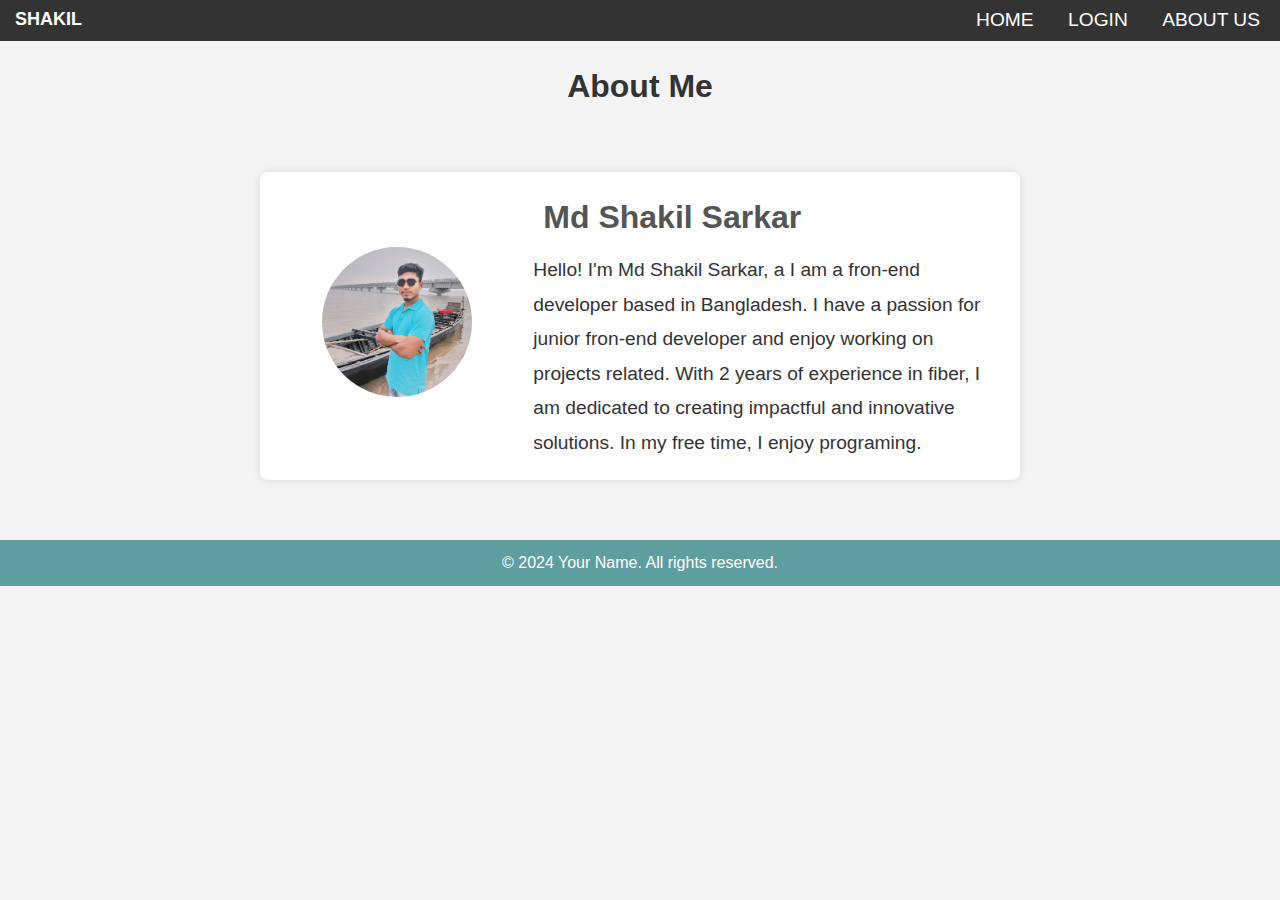
<file: about.html>
<!DOCTYPE html>
<html lang="en">
<head>
    <meta charset="UTF-8">
    <meta name="viewport" content="width=device-width, initial-scale=1.0">
    <title>About Me</title>
    <link rel="stylesheet" href="css/about.css">
</head>
<body>
    <header>
        <nav class="navbar">
          <h2>SHAKIL</h2>
            <ul>
                <li><a href="index.html">HOME</a></li>
                <li><a href="login.html">LOGIN</a></li>
                <li><a href="about.html">ABOUT US</a></li>
            </ul>
        </nav>
      <h1>About Me</h1>
    </header>

    <main>
        <section class="about">
            <div class="profile-image">
                <img src="img/profile.jpg" alt="Your Name">
            </div>
            <div class="description">
                <h2>Md Shakil Sarkar</h2>
                <p>Hello! I'm Md Shakil Sarkar, a I am a fron-end developer based in Bangladesh. I have a passion for junior fron-end developer and enjoy working on projects related. With 2 years of experience in fiber, I am dedicated to creating impactful and innovative solutions. In my free time, I enjoy programing.</p>
            </div>
        </section>
    </main>

    <footer>
        <p>&copy; 2024 Your Name. All rights reserved.</p>
    </footer>
</body>
</html>
</file>
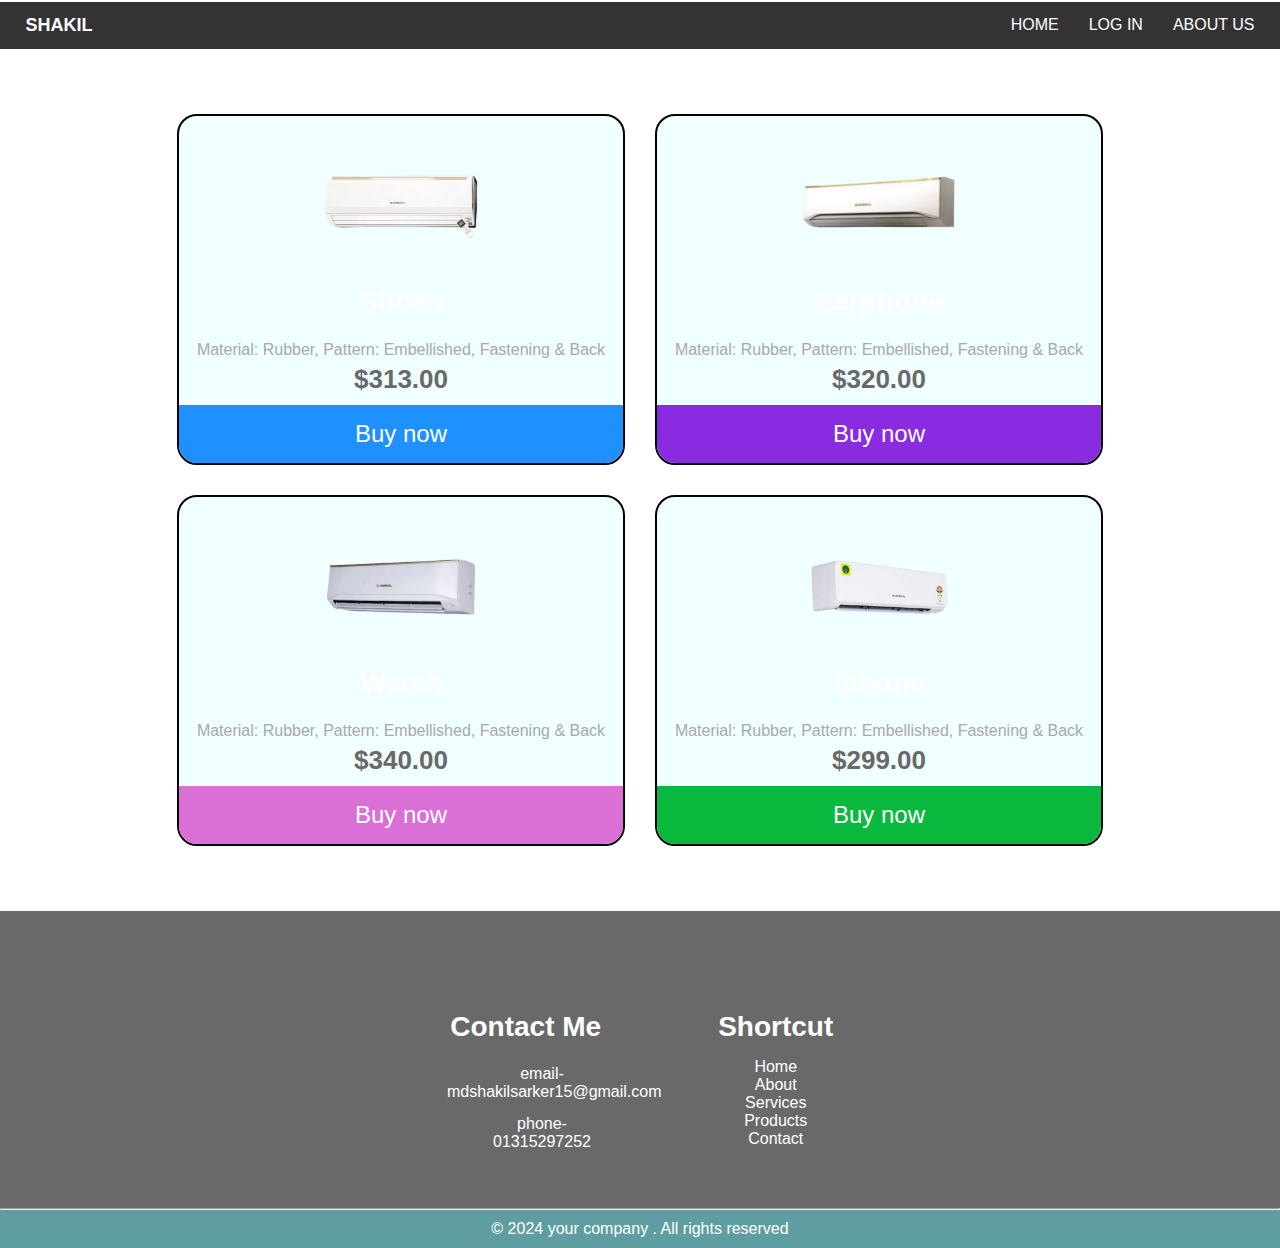
<file: ac.html>
<!doctype html>
<html>
<head>
    <meta charset="UTF-8">
    <title>ac</title>
    <meta name="viewport" content="width=device-width, initial-scale=1">
    <meta name="author" content="Supherhero">
    <meta name="keywords" content="programming hero,learn programming">
    <link rel="shortcut icon" href="images/favicon.ico" type="image/vnd.microsoft.icon">
    


    <link rel="stylesheet" href="css/ac.css">
</head>
<body>


  <div>
    <div class="header">
        <nav>
          <h2 class="text">Shakil</h2>
           <ul style="list-style-type:none" class="list1">
              <li class="text"><a href="index.html">Home</a></li>
              <li class="text"><a href="login.html">log in</a></li>
              <li class="text"><a href="about.html" >About us</a></li>
           </ul>
        </nav>
    </div>


      <div class="gallery">
    
     <div class="content">
      <img src="img/ac1.png">
      <h3>Shoes</h3>
      <p>Material: Rubber, Pattern: Embellished, Fastening & Back </p>
      <h6>$313.00</h6>
      <button class="buy-1">Buy now</button>
    </div>
    
    <div class="content">
      <img src="img/ac2.png">
      <h3>Earphone</h3>
      <p>Material: Rubber, Pattern: Embellished, Fastening & Back </p>
      <h6>$320.00</h6>
      <button class="buy-2">Buy now</button>
    </div>
    
    <div class="content">
      <img src="img/ac3.png">
      <h3>Watch</h3>
      <p>Material: Rubber, Pattern: Embellished, Fastening & Back </p>
      <h6>$340.00</h6>
      <button class="buy-3">Buy now</button>
    </div>
    
    <div class="content">
      <img src="img/ac4.png">
      <h3>Iphone</h3>
      <p>Material: Rubber, Pattern: Embellished, Fastening & Back </p>
      <h6>$299.00</h6>
      <button class="buy-4">Buy now</button>
    </div>
</div>

      <footer>
        <div class="container">
          <div class="footer-content">
            <h3 class="hhh">Contact Me</h3>
            <p class="hhh">email- <br>mdshakilsarker15@gmail.com</p>
            <p class="hhh">phone- <br>01315297252</p>
          </div>
          <div class="footer-content">
            <h3 class="hhh">Shortcut</h3>
            <ul class="list">
              <li><a href="index.html">Home</a></li>
              <li><a href="about.html">About</a></li>
              <li><a href="">Services</a></li>
              <li><a href="">Products</a></li>
              <li><a href="contact.html">Contact</a></li>
            </ul>
      </footer>
          <hr>
          <div class="copy"> 
            &copy; 2024 your company . All rights reserved
          </div>
        </div>
      </div>


</body>
</file>
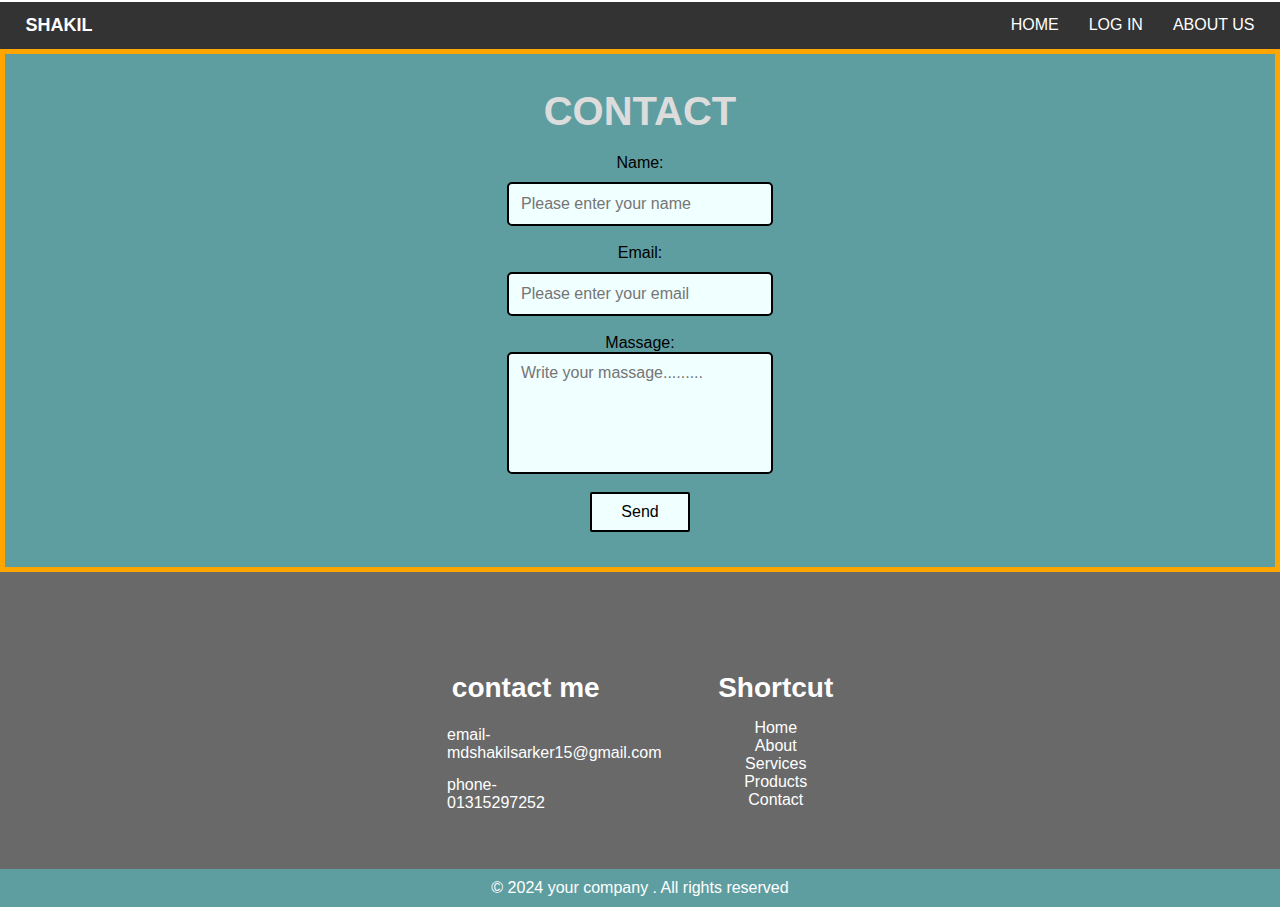
<file: contact.html>
<!DOCTYPE html>

<html>
<head>
  <meta http-equiv="CONTENT-TYPE" content="text/html; charset=UTF-8">
  <link rel="stylesheet" href="css/contact.css"/>
  <title>contact</title>
</head>
<body>
        <nav>
          <h2 class="text">Shakil</h2>
           <ul style="list-style-type:none" class="list1">
              <li class="text"><a href="index.html">Home</a></li>
              <li class="text"><a href="login.html">log in</a></li>
              <li class="text"><a href="about.html" >About us</a></li>
           </ul>
        </nav>
  <div>
    <form class="first">
      <h1>Contact</h1>
      <label class="ab"for="name">Name:</label> <br>
     <input class="bttn btn btn-primary"id="name" type="name" placeholder="Please enter your name"> <br>
      <br>
    <label class="ab" for="email">Email:</label> <br>
    <input class="bttn btn btn-primary"id="email" type="email" placeholder="Please enter your email"> <br>
      <br>
    <label class="ab" for="comment">Massage:</label> <br>
    <input class="comment" id="comment" type="comment" placeholder="Write your massage........."> <br>

      <br>
      <button class="btt btn btn-primary">Send</button>
      <br>
      </div>
        <footer>
        <div class="container">
          <div class="footer-content">
            <h3>contact me</h3>
            <p>email-<a href=""><br>mdshakilsarker15@gmail.com</a></p>
            <p>phone- <a href=""><br>01315297252</a></p>
          </div>
          <div class="footer-content">
            <h3>Shortcut</h3>
            <ul class="list">
              <li><a href="index.html">Home</a></li>
              <li><a href="">About</a></li>
              <li><a href="">Services</a></li>
              <li><a href="">Products</a></li>
              <li><a href="contact.html">Contact</a></li>
            </ul>
      </footer>
          <div class="copy"> 
            &copy; 2024 your company . All rights reserved
          </div>
      </div>
</body>
</html>
</file>
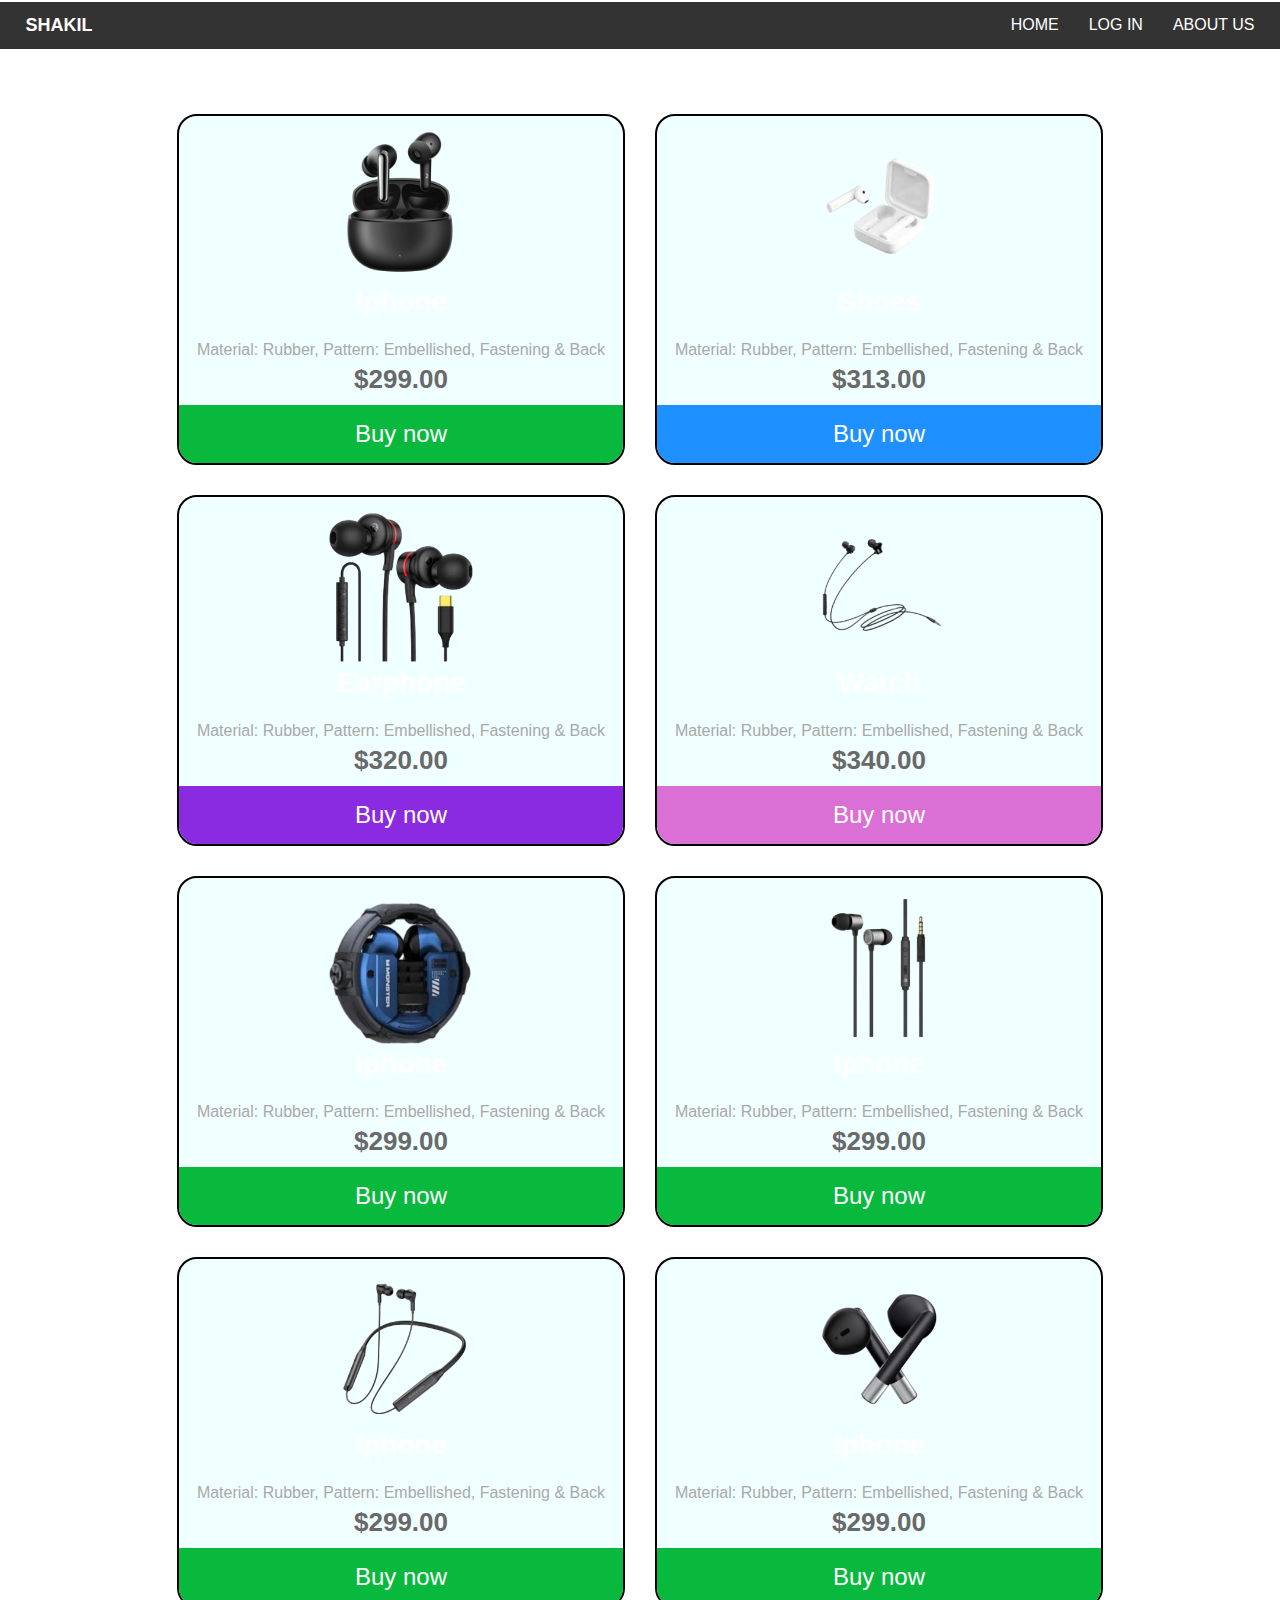
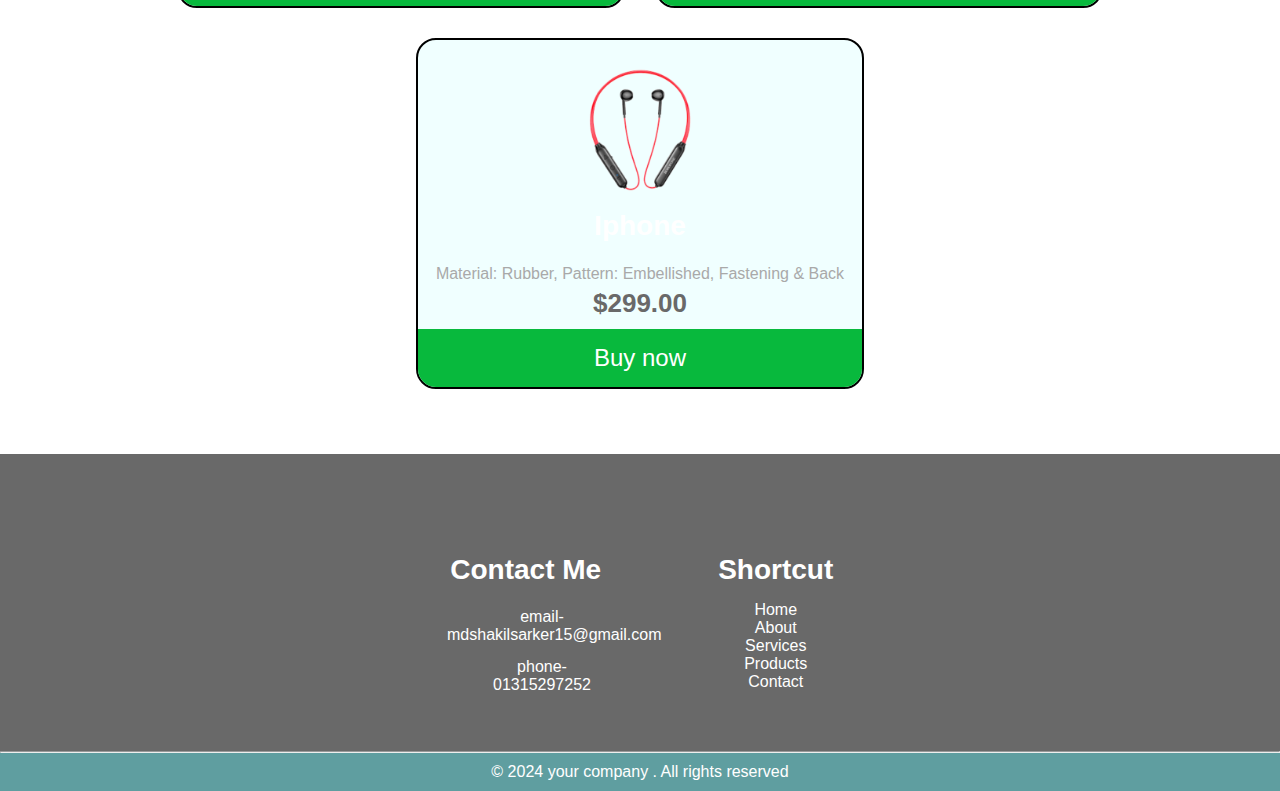
<file: earphone.html>
<!doctype html>
<html>
<head>
    <meta charset="UTF-8">
    <title>earphone</title>
    <meta name="viewport" content="width=device-width, initial-scale=1">
    <meta name="author" content="Supherhero">
    <meta name="keywords" content="programming hero,learn programming">
    <link rel="shortcut icon" href="images/favicon.ico" type="image/vnd.microsoft.icon">
    


    <link rel="stylesheet" href="css/mobile.css">
</head>
<body>


  <div>
    <div class="header">
        <nav>
          <h2 class="text">Shakil</h2>
           <ul style="list-style-type:none" class="list1">
              <li class="text"><a href="index.html">Home</a></li>
              <li class="text"><a href="login.html">log in</a></li>
              <li class="text"><a href="about.html" >About us</a></li>
           </ul>
        </nav>
    </div>


   <div class="gallery">
   
    <div class="content">
      <img src="img/earphone.png">
      <h3>Iphone</h3>
      <p>Material: Rubber, Pattern: Embellished, Fastening & Back </p>
      <h6>$299.00</h6>
      <button class="buy-4">Buy now</button>
    </div>
    
     <div class="content">
      <img src="img/ep1.png">
      <h3>Shoes</h3>
      <p>Material: Rubber, Pattern: Embellished, Fastening & Back </p>
      <h6>$313.00</h6>
      <button class="buy-1">Buy now</button>
    </div>
    
    <div class="content">
      <img src="img/ep2.png">
      <h3>Earphone</h3>
      <p>Material: Rubber, Pattern: Embellished, Fastening & Back </p>
      <h6>$320.00</h6>
      <button class="buy-2">Buy now</button>
    </div>
    
    <div class="content">
      <img src="img/ep3.png">
      <h3>Watch</h3>
      <p>Material: Rubber, Pattern: Embellished, Fastening & Back </p>
      <h6>$340.00</h6>
      <button class="buy-3">Buy now</button>
    </div>
    
    <div class="content">
      <img src="img/ep8.png">
      <h3>Iphone</h3>
      <p>Material: Rubber, Pattern: Embellished, Fastening & Back </p>
      <h6>$299.00</h6>
      <button class="buy-4">Buy now</button>
    </div>
    
    
    <div class="content">
      <img src="img/ep4.png">
      <h3>Iphone</h3>
      <p>Material: Rubber, Pattern: Embellished, Fastening & Back </p>
      <h6>$299.00</h6>
      <button class="buy-4">Buy now</button>
    </div>
    
    <div class="content">
      <img src="img/ep5.png">
      <h3>Iphone</h3>
      <p>Material: Rubber, Pattern: Embellished, Fastening & Back </p>
      <h6>$299.00</h6>
      <button class="buy-4">Buy now</button>
    </div>
    
    <div class="content">
      <img src="img/ep6.png">
      <h3>Iphone</h3>
      <p>Material: Rubber, Pattern: Embellished, Fastening & Back </p>
      <h6>$299.00</h6>
      <button class="buy-4">Buy now</button>
    </div>  
    
    <div class="content">
      <img src="img/ep7.png">
      <h3>Iphone</h3>
      <p>Material: Rubber, Pattern: Embellished, Fastening & Back </p>
      <h6>$299.00</h6>
      <button class="buy-4">Buy now</button>
    </div>

</div>

      <footer>
        <div class="container">
          <div class="footer-content">
            <h3 class="hhh">Contact Me</h3>
            <p class="hhh">email- <br>mdshakilsarker15@gmail.com</p>
            <p class="hhh">phone- <br>01315297252</p>
          </div>
          <div class="footer-content">
            <h3 class="hhh">Shortcut</h3>
            <ul class="list">
              <li><a href="index.html">Home</a></li>
              <li><a href="about.html">About</a></li>
              <li><a href="#">Services</a></li>
              <li><a href="#">Products</a></li>
              <li><a href="contact.html">Contact</a></li>
            </ul>
      </footer>
          <hr>
          <div class="copy"> 
            &copy; 2024 your company . All rights reserved
          </div>
        </div>
      </div>


</body>
</file>
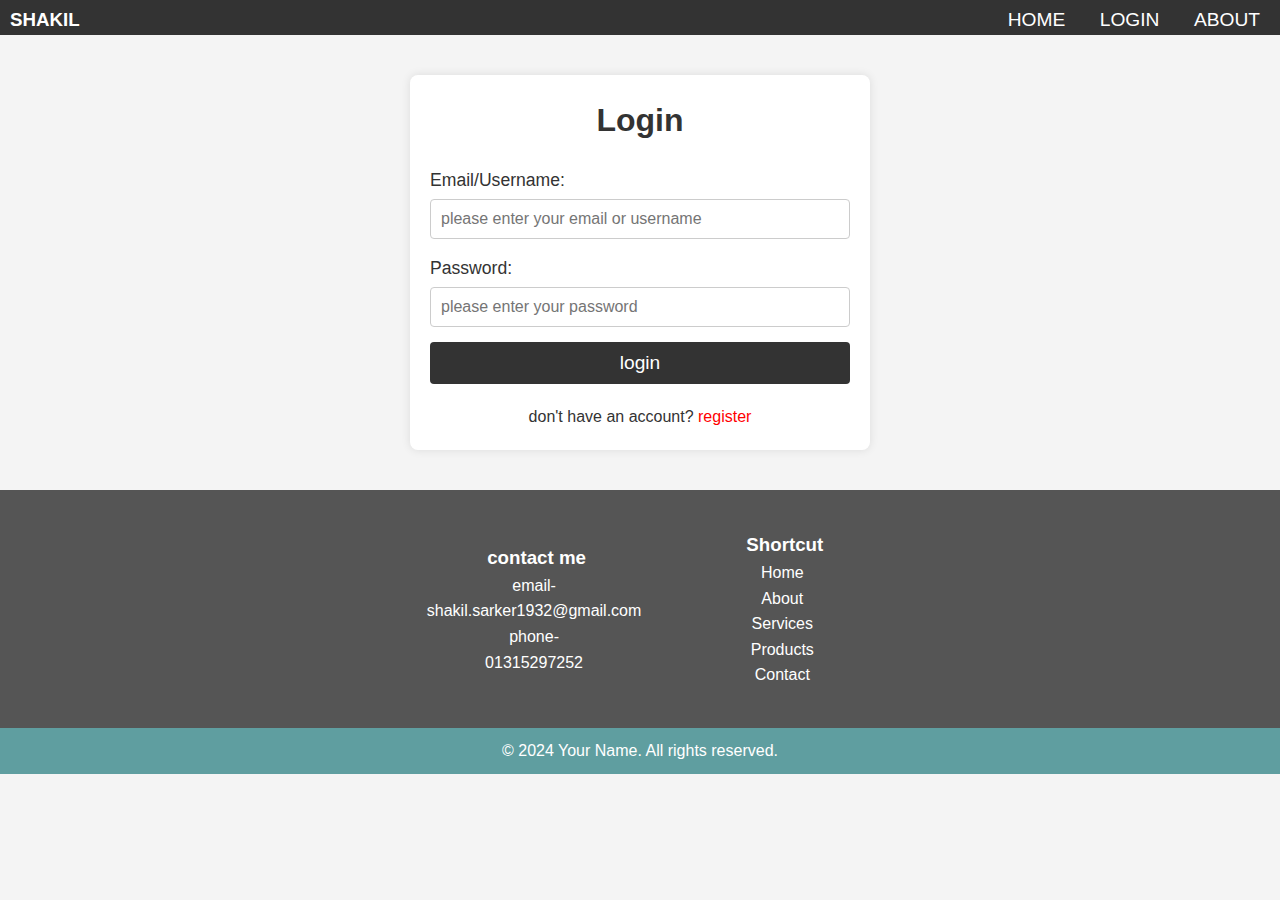
<file: login.html>
<!DOCTYPE html>
<html lang="en">
<head>
    <meta charset="UTF-8">
    <meta name="viewport" content="width=device-width, initial-scale=1.0">
    <title>login</title>
    <link rel="stylesheet" href="css/login.css">
</head>
<body>
    <header>
        <nav class="navbar">
            <h3>SHAKIL</h3>
            <ul>
                <li><a href="index.html">HOME</a></li>
                <li><a href="login.html">LOGIN</a></li>
                <li><a href="about.html">ABOUT</a></li>
            </ul>
        </nav>
    </header>

    <main>
        <section class="register">
            <h1>Login</h1>
            <form action="#" method="POST">
                <div class="form-group">
                    <label for="username">Email/Username:</label>
                    <input type="username" id="username" name="username" required placeholder="please enter your email or username">
                </div>
                <div class="form-group">
                    <label for="password">Password:</label>
                    <input type="password" id="password" name="password" required placeholder="please enter your password">
                </div>
                
                <button type="submit" class="btn">login</button>
                <div>
        <p class="account"> don't have an account? <a id="register" href="register.html">register</a></p>
      </div>
                
            </form>
        </section>
    </main>
    
    <div>
     <footer>
        <div class="container">
          <div class="footer-content">
            <h3>contact me</h3>
            <p>email- <br>shakil.sarker1932@gmail.com</p>
            <p>phone- <br>01315297252</p>
          </div>
          <div class="footer-content">
            <h3>Shortcut</h3>
            <ul class="list">
              <li class="list"><a href="index.html">Home</a></li>
              <li class="list"><a href="about.html">About</a></li>
              <li class="list"><a href="#">Services</a></li>
              <li class="list"><a href="#">Products</a></li>
              <li class="list"><a href="contact.html">Contact</a></li>
            </ul>
          </div>
        </footer>
  </div>

    <div>
        <p class="copy">&copy; 2024 Your Name. All rights reserved.</p>
    </div>
</body>
</html>
</file>
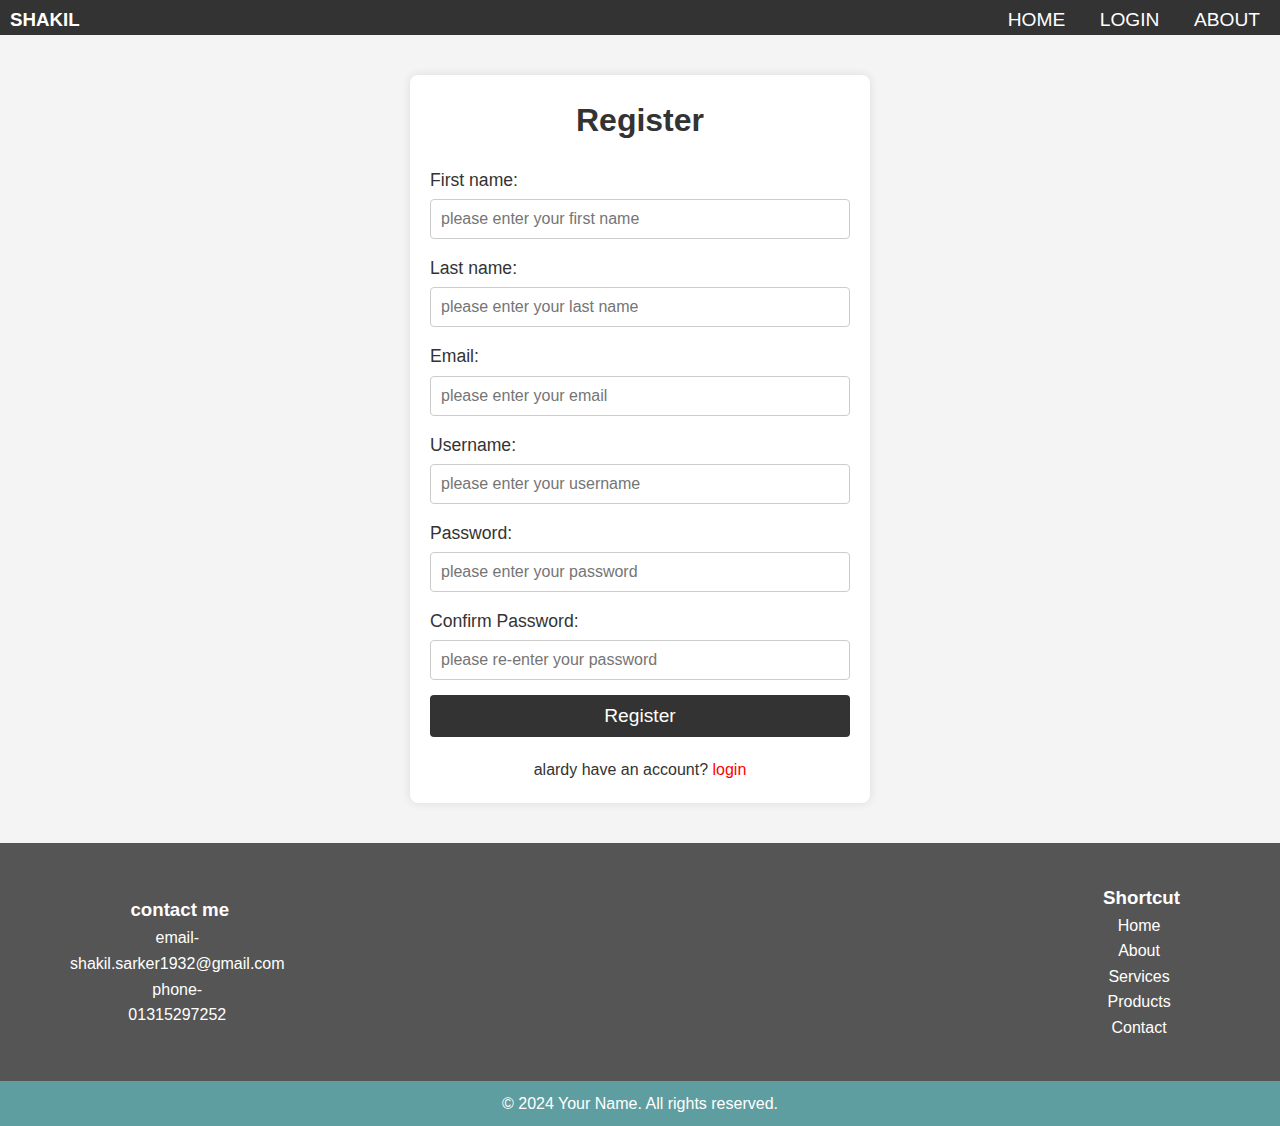
<file: register.html>
<!DOCTYPE html>
<html lang="en">
<head>
    <meta charset="UTF-8">
    <meta name="viewport" content="width=device-width, initial-scale=1.0">
    <title>Register</title>
    <link rel="stylesheet" href="css/register.css">
</head>
<body>
    <header>
        <nav class="navbar">
            <h3>SHAKIL</h3>
            <ul>
                <li><a href="index.html">HOME</a></li>
                <li><a href="login.html">LOGIN</a></li>
                <li><a href="about.html">ABOUT</a></li>
            </ul>
        </nav>
    </header>

    <main>
        <section class="register">
            <h1>Register</h1>
            <form action="#" method="POST">
                <div class="form-group">
                    <label for="email">First name:</label>
                    <input type="text" id="name" name="name" required placeholder="please enter your first name"> 
                </div>
                <div class="form-group">
                    <label for="name">Last name:</label>
                    <input type="text" id="name" name="name" required placeholder="please enter your last name">
                </div>
                <div class="form-group">
                    <label for="email">Email:</label>
                    <input type="email" id="email" name="email" required placeholder="please enter your email"> 
                </div>
                <div class="form-group">
                    <label for="username">Username:</label>
                    <input type="username" id="username" name="username" required placeholder="please enter your username">
                </div>
                <div class="form-group">
                    <label for="password">Password:</label>
                    <input type="password" id="password" name="password" required placeholder="please enter your password">
                </div>
                <div class="form-group">
                    <label for="confirm-password">Confirm Password:</label>
                    <input type="password" id="confirm-password" name="confirm-password" required placeholder="please re-enter your password">
                </div>
                <button type="submit" class="btn">Register</button>
                
                <div>
        <p class="account"> alardy have an account? <a id="register" href="login.html">login</a></p>
      </div>
            </form>
        </section>
    </main>
    
    <div>
     <footer>
        <div class="container">
          <div class="footer-content">
            <h3>contact me</h3>
            <p>email- <br>shakil.sarker1932@gmail.com</p>
            <p>phone- <br>01315297252</p>
          </div>
          <div class="footer-content">
            <h3>Shortcut</h3>
            <ul class="list">
              <li class="list"><a href="index.html">Home</a></li>
              <li class="list"><a href="about.html">About</a></li>
              <li class="list"><a href="">Services</a></li>
              <li class="list"><a href="">Products</a></li>
              <li class="list"><a href="contact.html">Contact</a></li>
            </ul>
          </div>
        </footer>
  </div>

    <div>
        <p class="copy">&copy; 2024 Your Name. All rights reserved.</p>
    </div>
</body>
</html>
</file>
<file: css/ac.css>
*{
  margin: 0;
  padding: 0;
  font-family: Arial, helvetica, sans-sefif; 
  font-size: 16px;
  color: white;
}


nav{
  display: flex;
  padding: 1% 2%;
  justify-content: space-between;
  align-items: center;
  background-color: #333;
  margin-top: 2px;
}
nav h2{
  font-size: 18px;
  text-transform: uppercase;
}
.list1{
  display: flex;
  text-align: center;
  gap: 30px;
  text-transform: uppercase;
}



.gallery{
  display: flex;
  flex-wrap: wrap;
  width: 100%;
  justify-content: center;
  align-items: center;
  margin: 50px 0;
}

.content{ 
  width: 35%;
  height: 10%;
  margin: 15px;
  border: 2px solid black;
  box-sizing: border-box;
  float: left;
  text-align: center;
  border-radius: 20px;
  cursor: pointer;
  padding-top: 10px;
  transition: 0.4s;
  background: azure;
}

.content:hover{
  box-shadow: 0 3px 6px rgba(black),
  0 3px 6px rgba(black);
  transform: translate(0px, -8px);
}

img{
  width: 160px;
  height: 160ppx;
  text-align: center;
  margin: 0 auto;
  display: block;
}

p{
  text-align: center;
  justify-content: center;
  color: darkgrey;
  padding-top: 8px;
  padding-left: 5px;
  padding-right: 5px;
}

h6{
  font-size: 26px;
  text-align: center;
  color: dimgrey;
  margin: 0;
  padding-top: 5px;
  padding-bottom: 5px;
}

button{
  align-items: center;
  text-align: center;
  font-size: 24px;
  width: 100%;
  padding: 15px;
  border: 0;
  outline: none;
  cursor: pointer;
  color: white;
  margin-top: 5px;
  border-bottom-left-radius: 18px;
  border-bottom-right-radius: 18px;
}

.buy-1{
  background-color: dodgerblue;
}

.buy-2{
  background-color: blueviolet;
}

.buy-3{
  background-color: orchid;
}

.buy-4{
  background-color: #08b93d;
}


.buy-1:hover{
  background-color: #ff9e4a;
}


.buy-2:hover{
  background-color: #ff9e4a;
}


.buy-3:hover{
  background-color: #ff9e4a;
}

.buy-4:hover{
  background-color: #ff9e4a;
}

footer{
  background: dimgray;
  padding-top: 50px;
}
.container{
  width:500px;
  margin: auto;
  display: flex;
  justify-content: center;
}
.footer-content{
  width: 34.3%;
  padding: 50px;
}

.hhh{
  color: white;
  text-align: center;
}
h3{
  font-size: 28px;
  margin-bottom: 15px;
  text-align: center;
}
.footer-content p{
  width: 190px;
  margin: auto;
  padding: 7px;
}
.footer-content ul{
  text-align: center;
}
.list{
  padding: 0;
  list-style-type: none;
}
list li{
  width: auto;
  text-align: center;
  list-style-type: none;
  padding: 7px;
  position: relative;
}
.list1 li::before{
  content:'';
  position: absolute;
  transform: translate(50%,-50%);
  left: 50%;
  top: 100%;
  width: 0%;
  height: 2px;
  background: #f18930;
  transition-duration: 0.5s;
}
.list1 li:hover::before{
  width: 70px;
}
a{
  text-decoration: none;
}
a:hover{
  color: #f18930;
}
.copy{
  background-color: cadetblue;
  color: white;
  text-align: center;
  padding: 10px 0;
}
</file>
<file: css/contact.css>
*{
  margin: 0;
  padding: 0;
  font-family: Arial, helvetica, sans-sefif; 
  font-size: 16px;
  color: white;
}
nav{
  display: flex;
  padding: 1% 2%;
  justify-content: space-between;
  align-items: center;
  background-color: #333;
  margin-top: 2px;
}
nav h2{
  font-size: 18px;
  text-transform: uppercase;
}
.list1{
  display: flex;
  text-align: center;
  gap: 30px;
  text-transform: uppercase;
}
.first{
  text-align: center;
  padding: 35px;
  background-color: cadetblue;
  border: 5px solid orange;

}
.copy{
  background-color: cadetblue;
  color: white;
  text-align: center;
  padding: 10px 0;
}
.bttn{
  text-decoration-color: black;
  color: black;
  align-items: center;
  justify-content: center;
  margin: auto;
  border: 2px solid black;
  border-radius: 5px;
  height: 40px;
  width: 250px;
  padding-left: 12px;
  background-color: azure;
  margin-top: 10px;
}

.btt{
  text-decoration-color: black;
  color: black;
  align-items: center;
  justify-content: center;
  margin: auto;
  border: 2px solid black;
  border-radius: 2px;
  height: 40px;
  width: 100px;
  background-color: azure;
}

.comment{
  text-decoration-color: black;
  color: black;
  align-items: center;
  justify-content: top;
  width: 250px;
  height: 37px;
  padding-top: 1px;
  padding-left: 12px;
  padding-bottom: 80px;
  background-color: azure;
  border: 2px solid black;
  border-radius: 5px;
}

.ab{
  color: black;
  margin-top: 10px;
  
}

footer{
  background: dimgray;
  padding-top: 50px;
}
.container{
  width:500px;
  margin: auto;
  display: flex;
  justify-content: center;
}
.footer-content{
  width: 34.3%;
  padding: 50px;
}

h1{
  color: gainsboro;
  margin-bottom: 20px;
  font-size: 40px;
  text-transform: uppercase;
}
h3{
  font-size: 28px;
  margin-bottom: 15px;
  text-align: center;
}
.footer-content p{
  width: 190px;
  margin: auto;
  padding: 7px;
}
.footer-content ul{
  text-align: center;
}
.list{
  padding: 0;
  list-style-type: none;
}
list li{
  width: auto;
  text-align: center;
  list-style-type: none;
  padding: 7px;
  position: relative;
}
.list li::before{
  content:'';
  position: absolute;
  transform: translate(50%,-50%);
  left: 50%;
  top: 100%;
  width: 0;
  height: 2px;
  background: #f18930;
  transition-duration: 0.5s;
}
.list li:hover::before{
  width: 70px;
}
a{
  text-decoration: none;
}
</file>
<file: css/mobile.css>
*{
  margin: 0;
  padding: 0;
  font-family: Arial, helvetica, sans-sefif; 
  font-size: 16px;
  color: white;
}


nav{
  display: flex;
  padding: 1% 2%;
  justify-content: space-between;
  align-items: center;
  background-color: #333;
  margin-top: 2px;
}
nav h2{
  font-size: 18px;
  text-transform: uppercase;
}
.list1{
  display: flex;
  text-align: center;
  gap: 30px;
  text-transform: uppercase;
}



.gallery{
  display: flex;
  flex-wrap: wrap;
  width: 100%;
  justify-content: center;
  align-items: center;
  margin: 50px 0;
}

.content{ 
  width: 35%;
  height: 10%;
  margin: 15px;
  border: 2px solid black;
  box-sizing: border-box;
  float: left;
  text-align: center;
  border-radius: 20px;
  cursor: pointer;
  padding-top: 10px;
  transition: 0.4s;
  background: azure;
}

.content:hover{
  box-shadow: 0 3px 6px rgba(black),
  0 3px 6px rgba(black);
  transform: translate(0px, -8px);
}

img{
  width: 160px;
  height: 160ppx;
  text-align: center;
  margin: 0 auto;
  display: block;
}

p{
  text-align: center;
  justify-content: center;
  color: darkgrey;
  padding-top: 8px;
  padding-left: 5px;
  padding-right: 5px;
}

h6{
  font-size: 26px;
  text-align: center;
  color: dimgrey;
  margin: 0;
  padding-top: 5px;
  padding-bottom: 5px;
}

button{
  align-items: center;
  text-align: center;
  font-size: 24px;
  width: 100%;
  padding: 15px;
  border: 0;
  outline: none;
  cursor: pointer;
  color: white;
  margin-top: 5px;
  border-bottom-left-radius: 18px;
  border-bottom-right-radius: 18px;
}

.buy-1{
  background-color: dodgerblue;
}

.buy-2{
  background-color: blueviolet;
}

.buy-3{
  background-color: orchid;
}

.buy-4{
  background-color: #08b93d;
}

.buy-1:hover{
  background-color: #ff9e4a;
}


.buy-2:hover{
  background-color: #ff9e4a;
}


.buy-3:hover{
  background-color: #ff9e4a;
}

.buy-4:hover{
  background-color: #ff9e4a;
}

footer{
  background: dimgray;
  padding-top: 50px;
}
.container{
  width:500px;
  margin: auto;
  display: flex;
  justify-content: center;
}
.footer-content{
  width: 34.3%;
  padding: 50px;
}

.hhh{
  color: white;
  text-align: center;
}
h3{
  font-size: 28px;
  margin-bottom: 15px;
  text-align: center;
}
.footer-content p{
  width: 190px;
  margin: auto;
  padding: 7px;
}
.footer-content ul{
  text-align: center;
}
.list{
  padding: 0;
  list-style-type: none;
}
list li{
  width: auto;
  text-align: center;
  list-style-type: none;
  padding: 7px;
  position: relative;
}
.list1 li::before{
  content:'';
  position: absolute;
  transform: translate(50%,-50%);
  left: 50%;
  top: 100%;
  width: 0%;
  height: 2px;
  background: #f18930;
  transition-duration: 0.5s;
}
.list1 li:hover::before{
  width: 70px;
}
a{
  text-decoration: none;
}
a:hover{
  color: #f18930;
}
.copy{
  background-color: cadetblue;
  color: white;
  text-align: center;
  padding: 10px 0;
}
</file>
<file: css/about.css>
/* Basic Reset */
* {
    margin: 0;
    padding: 0;
    box-sizing: border-box;
}

h1{
    padding: 20px 0 0 0; 
    text-align: center;
    
}
h2{
    padding-left: 10px;
    font-size: 18px;
    color: white;
}
/* Body Styling */
body {
    font-family:Arial, helvetica, sans-sefif; 
    background-color: #f4f4f4;
    color: #333;
    line-height: 1.6;
    padding: 0;
    margin: 0;
    font-size: 16px;
}

/* Navbar Styling */
.navbar {
    display: flex;
    background-color: #333;
    padding: 5px;
    text-align: center;
    justify-content: space-between;
}

.navbar ul {
    list-style: none;
    margin: 0;
    padding: 0;
    font-size: 16px;
}

.navbar ul li {
    font-size: 16px;
    display: inline;
    margin: 0 15px;
}

.navbar ul li a {
    color: #fff;
    text-decoration: none;
    font-size: 1.2em;
    transition: color 0.3s ease;
}

.navbar ul li a:hover {
    color: #ffa500;
}

/* About Section Styling */
main {
    padding: 40px 20px;
    max-width: 800px;
    margin: 0 auto;
}

.about {
    display: flex;
    flex-direction: row;
    justify-content: center;
    align-items: center;
    margin: 20px auto;
    background: #fff;
    padding: 20px;
    border-radius: 8px;
    box-shadow: 0px 0px 10px rgba(0, 0, 0, 0.1);
}

/* Profile Image Styling */
.profile-image {
    flex: 1;
    text-align: center;
}

.profile-image img {
    border-radius: 50%;
    width: 150px;
    height: 150px;
    object-fit: cover;
}

/* Description Styling */
.description {
    flex: 2;
    margin-left: 20px;
}

.description h1 {
    font-size: 2.5em;
    color: #333;
    margin-bottom: 10px;
}

.description h2 {
    font-size: 2em;
    margin-bottom: 10px;
    color: #555;
}

.description p {
    font-size: 1.2em;
    line-height: 1.8;
}

/* Footer Styling */
footer {
    text-align: center;
    padding: 10px 0;
    background: cadetblue;
    color: #fff;
}

footer p {
    font-size: 1em;
}
</file>
<file: css/login.css>
/* Basic Reset */
* {
    margin: 0;
    padding: 0;
    box-sizing: border-box;
}

/* Body Styling */
body {
    font-family: Arial, sans-serif;
    background-color: #f4f4f4;
    color: #333;
    line-height: 1.6;
    padding: 0;
    margin: 0;
}

/* Navbar Styling */
h3{
    padding-left: 5px;
}
.navbar {
    height: 35px;
    display: flex;
    justify-content: space-between;
    color: #fff;
    background-color: #333;
    padding: 5px;
    text-align: center;
}

.navbar ul {
    list-style: none;
    margin: 0;
    padding: 0;
}

.navbar ul li {
    text-size: 16px;
    display: inline;
    margin: 0 15px;
}

.navbar ul li a {
    color: #fff;
    text-decoration: none;
    font-size: 1.2em;
    transition: color 0.3s ease;
}

.navbar ul li a:hover {
    color: #ffa500;
}

/* Main Content Styling */
main {
    padding: 40px 20px;
    max-width: 500px;
    margin: 0 auto;
}

/* Register Section Styling */
.register {
    background: #fff;
    padding: 20px;
    border-radius: 8px;
    box-shadow: 0px 0px 10px rgba(0, 0, 0, 0.1);
}

.register h1 {
    text-align: center;
    margin-bottom: 20px;
    font-size: 2em;
    color: #333;
}

/* Form Styling */
.form-group {
    margin-bottom: 15px;
}

.form-group label {
    display: block;
    margin-bottom: 5px;
    font-size: 1.1em;
}

.form-group input {
    width: 100%;
    padding: 10px;
    font-size: 1em;
    border: 1px solid #ccc;
    border-radius: 4px;
}

.account{
  padding-top: 20px;
  text-align: center;
}

#register{
  color: red;
  text-size: 200px;
}

.btn {
    display: block;
    width: 100%;
    background-color: #333;
    color: #fff;
    padding: 10px;
    font-size: 1.2em;
    border: none;
    border-radius: 4px;
    cursor: pointer;
    transition: background-color 0.3s ease;
}

.btn:hover {
    background-color: #ffa500;
}

/* Footer Styling */
footer {
    text-align: center;
    padding: 20px;
    background: #555;
    color: #fff;
}

.list{
    color: #333;
    list-style: none;
}


.list li{
    color: #fff;
    position: relative;
}
.list li:hover{
    color: #ffa500;
}
a{
    text-decoration: none;
    color: white;
}
.container{
    padding-top: 20px;
    padding-bottom: 20px;
    padding-left: 50px;
    padding-right: 80px;
    display: flex;
    align-items: center;
    justify-content: center;
    gap: 100px;
}

.copy{
  background-color: cadetblue;
  color: white;
  text-align: center;
  padding: 10px 0;
}
</file>
<file: css/register.css>
/* Basic Reset */
* {
    margin: 0;
    padding: 0;
    box-sizing: border-box;
}

/* Body Styling */
body {
    font-family: Arial, sans-serif;
    background-color: #f4f4f4;
    color: #333;
    line-height: 1.6;
    padding: 0;
    margin: 0;
}

/* Navbar Styling */
h3{
    padding-left: 5px;
}
.navbar {
    height: 35px;
    display: flex;
    justify-content: space-between;
    color: #fff;
    background-color: #333;
    padding: 5px;
    text-align: center;
}

.navbar ul {
    list-style: none;
    margin: 0;
    padding: 0;
}

.navbar ul li {
    text-size: 16px;
    display: inline;
    margin: 0 15px;
}

.navbar ul li a {
    color: #fff;
    text-decoration: none;
    font-size: 1.2em;
    transition: color 0.3s ease;
}

.navbar ul li a:hover {
    color: #ffa500;
}

/* Main Content Styling */
main {
    padding: 40px 20px;
    max-width: 500px;
    margin: 0 auto;
}

/* Register Section Styling */
.register {
    background: #fff;
    padding: 20px;
    border-radius: 8px;
    box-shadow: 0px 0px 10px rgba(0, 0, 0, 0.1);
}

.register h1 {
    text-align: center;
    margin-bottom: 20px;
    font-size: 2em;
    color: #333;
}

/* Form Styling */
.form-group {
    margin-bottom: 15px;
}

.form-group label {
    display: block;
    margin-bottom: 5px;
    font-size: 1.1em;
}

.form-group input {
    width: 100%;
    padding: 10px;
    font-size: 1em;
    border: 1px solid #ccc;
    border-radius: 4px;
}

.account{
  padding-top: 20px;
  text-align: center;
}

#register{
  color: red;
  text-size: 200px;
}

.btn {
    display: block;
    width: 100%;
    background-color: #333;
    color: #fff;
    padding: 10px;
    font-size: 1.2em;
    border: none;
    border-radius: 4px;
    cursor: pointer;
    transition: background-color 0.3s ease;
}

.btn:hover {
    background-color: #ffa500;
}

/* Footer Styling */
footer {
    text-align: center;
    padding: 20px;
    background: #555;
    color: #fff;
}

.list{
    color: #333;
    list-style: none;
}
a{
    text-decoration: none;
    color: white;
}
.container{
    padding-top: 20px;
    padding-bottom: 20px;
    padding-left: 50px;
    padding-right: 80px;
    display: flex;
    align-items: center;
    justify-content: space-between;
}

.copy{
  background-color: cadetblue;
  color: white;
  text-align: center;
  padding: 10px 0;
}
</file>
